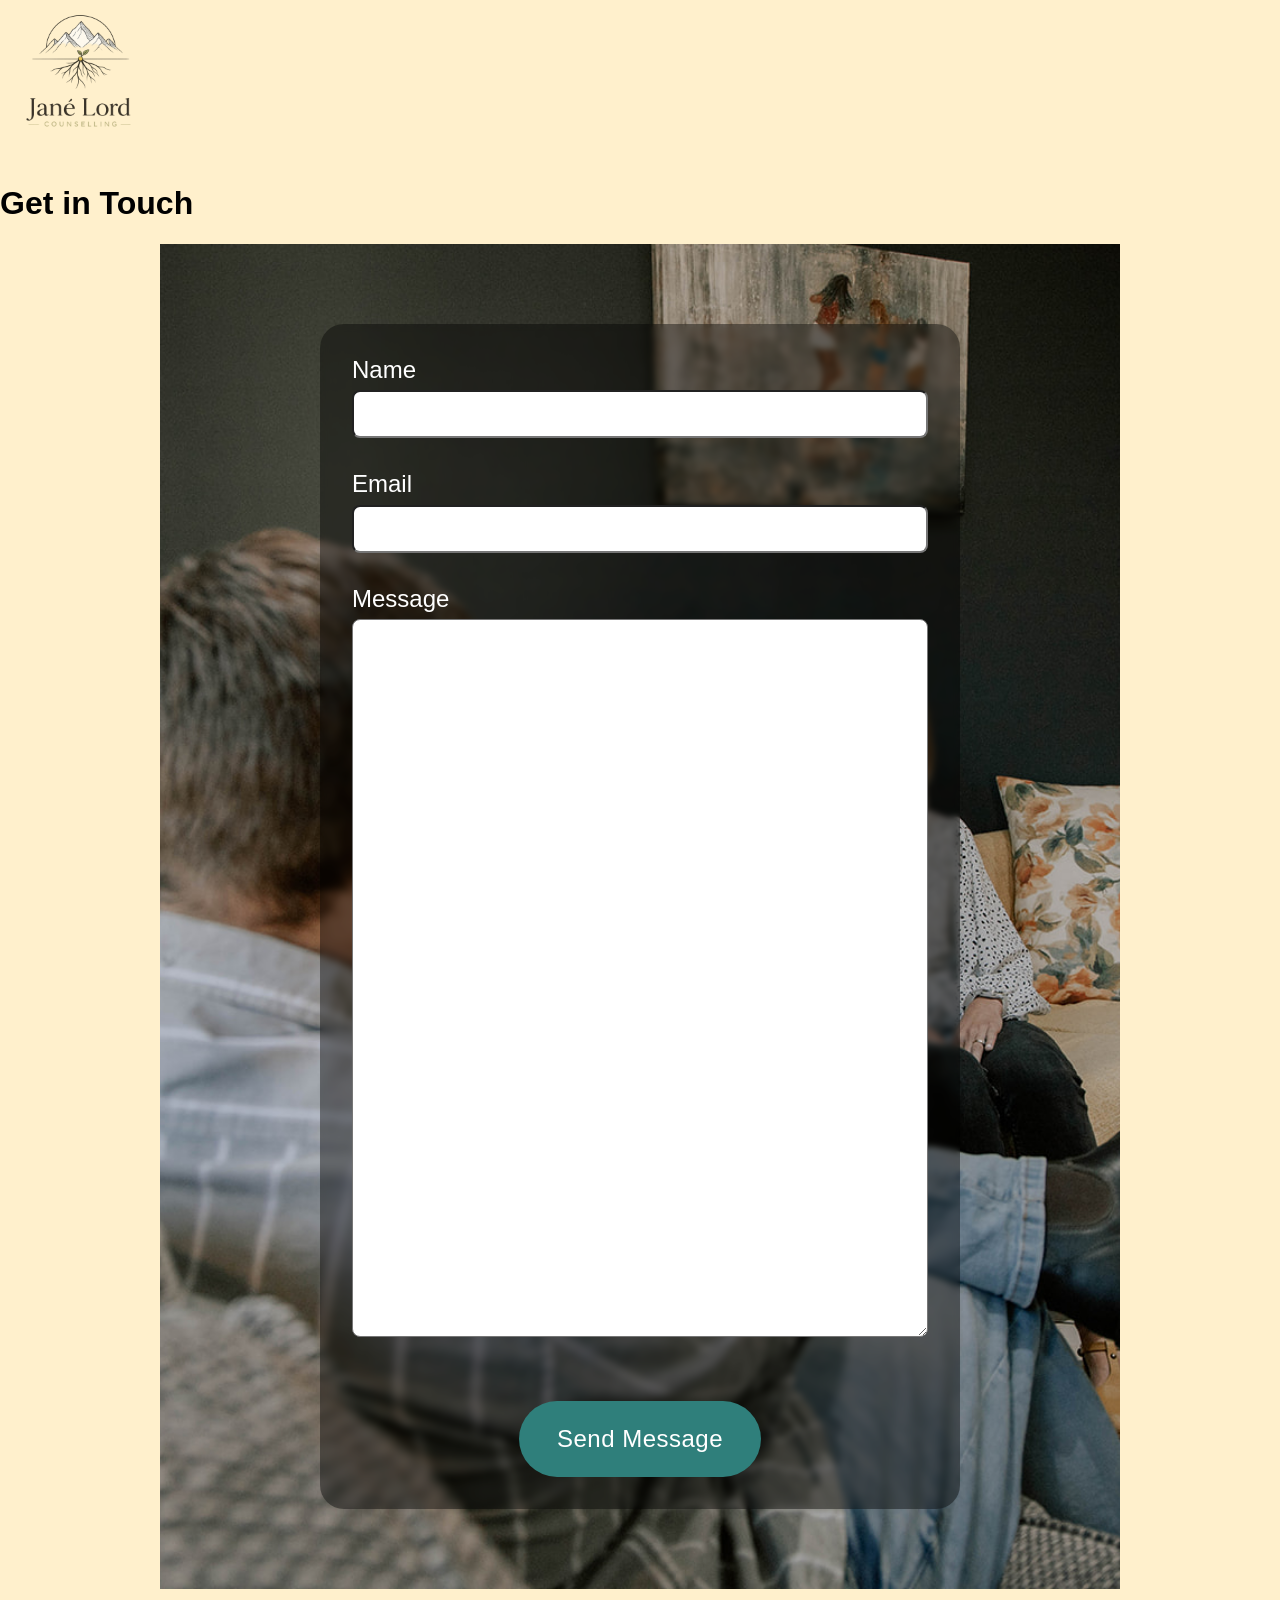
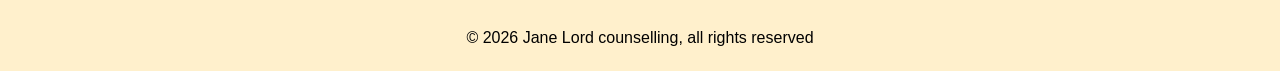
<file: sections/contact.html>
<!DOCTYPE html>
<html lang="en">
<head>
  <meta charset="UTF-8">
  <meta name="viewport" content="width=device-width, initial-scale=1.0">
  <title>Get in Touch</title>

  <link rel="stylesheet" href="https://fonts.googleapis.com/css2?family=Lato:wght@300;400;600&display=swap">
  <link rel="stylesheet" href="/styles.css">
</head>
    <header class="contact-header" >
      <img class="logo" src="/assets/images/logo-transparent.png">
         <h1>Get in Touch</h1>
    </header>
<body>
  <div class="formbox"> 
    <form action="https://api.web3forms.com/submit" method="POST">
      <input type="hidden" name="access_key" value="ff5b0a03-e632-4154-becd-49b9eb9a6431">
      <div class="form-element">
        <Label>Name</Label>
        <input type="text" name="name" required>
      </div>

      <div class="form-element">
        <label>Email</label>
        <input type="email" name="email" required>
      </div>
    
      <div class="form-element">
        <label>Message</label>
        <textarea name="message" rows="25" required></textarea>
      </div>
      <form>

      <div class="h-captcha" data-captcha="true"></div>

      <button class="btn" type="submit">Send Message</button>
    </form>
  </div>
</body>
<footer>
    © 2026 Jane Lord counselling, all rights reserved
</footer>
<script src="https://web3forms.com/client/script.js" async defer></script>
<script>
  const form = document.getElementById('form');
  const submitBtn = form.querySelector('button[type="submit"]');

  form.addEventListener('submit', async (e) => {
      e.preventDefault();

      const formData = new FormData(form);
      formData.append("access_key", "ff5b0a03-e632-4154-becd-49b9eb9a6431");

      const originalText = submitBtn.textContent;

      submitBtn.textContent = "Sending...";
      submitBtn.disabled = true;

      try {
          const response = await fetch("https://api.web3forms.com/submit", {
              method: "POST",
              body: formData
          });

          const data = await response.json();

          if (response.ok) {
              alert("Success! Your message has been sent.");
              form.reset();
          } else {
              alert("Error: " + data.message);
          }

      } catch (error) {
          alert("Something went wrong. Please try again.");
      } finally {
          submitBtn.textContent = originalText;
          submitBtn.disabled = false;
      }
  });
</script>

</html>
</file>
<file: styles.css>
/* COLOR PALETTE */

/* COLOR PALETTE — HSL */

:root {
    /* Brand colours */
    --primary: #2f7f7b;

    /* Backgrounds */
    --bg-primary: hsl(42, 100%, 90%);

    /* Text */
    --text-dark: #000000;
    --text-light: #ffffff;

    /*Font*/
    --main-font: "Abadi MT", "Abadi", sans-serif;

    --bg-card: hsl(42, 50%, 90%);
}

/*Landing Page CSS*/

.logo {
    width: 10rem;
    border-radius: 2rem;
}

header{
    margin: 0;
}
body{
    background-color: var(--bg-primary);
    font-family: var(--main-font);
    margin: 0;
}

.navbar{
    display: flex;
    justify-content: space-between;
    align-items: center;
    padding: 0rem 2rem;
    font-size: 1.5rem;
    margin: 0;
}

.navbar-items{
    display: flex;
    gap: 1rem;
    
}

a{
    text-decoration: none;
    color: var(--text-dark);
}
a:hover{
    color: var(--primary);
    cursor: pointer;
    transform: translateY(-5px) scale(1.03); 
}

a:focus-visible,
button:focus-visible,
input:focus-visible,
textarea:focus-visible {
    outline: 3px solid var(--primary);
    outline-offset: 3px;
}

.hero {
    height: 90vh;
    display: flex;
    justify-content: center;
    align-items: center;
    color: var(--text-light);
    text-align: center;
    position: relative;
    background: url(assets/images/Hero-background.jpg);
    background-position: center 30%;
    background-size: cover;
    background-repeat: no-repeat;
    font-size: 3.0rem;
    margin: 0;
}

.hero::after {
  content: "";
  position: absolute;
  inset: 0;
  background: rgba(0,0,0,0.1); /* Overlay for readability */
}
.hero-text {
  position: relative;
  z-index: 1;
  margin-top: 5rem;
}



.btn {
    all: unset;
    display: inline-block;
    background: var(--primary);
    color: var(--text-light);
    padding: 1.5rem 2.4rem;
    border-radius: 3rem;
    cursor: pointer;
    font-size: 1.5rem;
    letter-spacing: 0.5px;
    transition: transform 0.3s ease, box-shadow 0.3s ease, background-color 0.3s ease, color 0.3s ease;
    align-self: center;
    text-align: center;
}

.btn:hover, .support-pillar:hover{
    transform: translateY(-5px) scale(1.03); 
    box-shadow: 0 10px 20px rgba(0, 0, 0, 0.15);
    cursor: pointer;
}

.btn:hover {
    color: var(--text-light);
}

/* Outline buttons sit on the cream background, so keep their text teal */
.learn-more-btn:hover,
.read-more-btn:hover {
    color: var(--primary);
}

.counsel-areas{
    display: flex;
    flex-wrap: wrap;
    gap: 1rem 5rem;
    font-size: 1.5rem;
    justify-content: center;
    padding: 3rem 0 0;
    margin: 0;
}


.section-heading , .blog-page-heading{
    font-size: 3rem;
}

.about, .support, .booking, .testimonials , .contact{
    padding: 2rem clamp(1.5rem, 8vw, 12rem);
}

.about-content{
    display: flex;
    gap: 5rem;
    justify-content: center;
}

.hidden {
    display: none;
}

.profile-photo, .about-photo{
    width: 50rem;
    height: 28rem;
    object-fit: cover;
    border-radius: 1rem;
    border: 3px solid var(--secondary);
}

.about-subtitle, .about-location, .support-subtitle{
    color: var(--primary);
    margin: 0;
}

.about-subtitle , .support-subtitle , .testimonials-initial{
    font-size: 2rem;
    font-weight: bold;
}

.about-location{
    font-size: 1.5rem;
    font-style: italic;
    margin-top: 0.5rem;
}

.about-text, .support-text, .testimonials-text{
    font-size: 1.5rem;
    padding-bottom: 1rem;
    text-align: justify;
}
.about-text{
    text-align: left;
}
.support-text{
    padding-bottom:0 ;
}

.testimonials-text{
    text-align: left;
}

.learn-more-btn, .read-more-btn{
    background-color: var(--bg-primary);
    color: var(--primary);
    border-color: var(--primary);
    border: 0.2rem solid;
    border-radius: 3rem;
    font-size: 1.2rem;
    padding: 1rem 4rem;
}

 .testimonials-content{
    display: flex;
    gap: 2rem;
    justify-content: center;
    text-align: center;

}
.support-content{
  display: grid;
  grid-template-columns: repeat(4, 1fr);
  gap: 2rem;
  margin-bottom: 1rem;
  justify-items: center; 
  justify-content: center;
  align-items: center;
  /* padding-right: 10rem;
  padding-left: 10rem; */
}

.support-pillar{
    padding: 1rem;
    margin-bottom: 1rem;
    width: 100%;
    max-width: 20rem;
    box-sizing: border-box;
    border-radius: 2rem;
    transition: transform 0.3s ease, box-shadow 0.3s ease;
    display: flex;
    flex-direction: column;
    align-items: center;
}



.support-icons{
    height: 15rem;
    width: 15rem;
    border-radius: 50%;
    margin-bottom: 2rem;
}

.support-bookingbtn{
    display: flex;
    flex-direction: column;
    justify-content: center;

}

.booking {
    padding-bottom: 0;
    margin: 0;
}

.calendly-inline-widget {
  width: 100%;
  min-width: 0;        
  height: 55rem;       
}


.testimonials-content{
    display: flex;
}

.testimonials-wrapper {
  position: relative;   /* allows absolute positioning inside */
  width: 100%;
  overflow: hidden;     /* ✅ keeps only 3 visible */
}

.testimonials-track {
  display: flex;
  transition: transform 0.6s cubic-bezier(0.22, 1, 0.36, 1);
}

.testimonials-pillar {
  flex: 0 0 calc(100% / var(--per-view, 3)); /* set by main.js */
  padding: 1rem;
  box-sizing: border-box;
}

.btn.prev-btn,
.btn.next-btn {
  flex: 0 0 auto;
  width: 3rem;
  height: 3rem;
  padding: 0;
  display: grid;
  place-items: center;
  background: var(--primary);
  cursor: pointer;
  border-radius: 50%;
}





.testimonials-initial{
    font-size: 1.5rem;
    color: var(--primary);
    text-align: left;
}

.contact-photo{
    width: 30rem;
    border-radius: 4rem;
}

.contact{
    margin-top: 5rem;
    display: flex;
    gap: 10rem;
    justify-content: center;
    align-items: center;
}

.contact-content{
    text-align: center;
}

.contact-logo{
    width: 15rem;
    border-radius: 2rem;
}

.contact-socials{
    display: flex;
    justify-content: center;
    padding: 2rem;
    gap: 1.5rem;
}
.social-logo{
    width: 4rem;
    height: 4rem;
}

.social-logo:hover{
    cursor: pointer;
    transform: translateY(-5px) scale(1.03); 
    box-shadow: 0 10px 20px rgba(0, 0, 0, 0.15);
}

/*Contact Page CSS*/

 .formbox {
    background: var(--bg-primary);
    padding: 5rem;
    margin: 1rem 10rem;
    background: url(assets/images/contact-photo.jpg);
    background-position: center 20%;
    background-size: cover;
    background-repeat: no-repeat;
    display: flex;
    justify-content: center;
}

.form-element{
    display: flex;
    flex-direction: column;
    font-size: 1.5rem;
}

form{
    display: flex;
    flex-direction: column;
    gap: 2rem;
    width: 80%;
}

.h-captcha{
    align-self: center;
}

textarea, input{
    font-family: var(--main-font);
    font-size: 1.5rem;
}

label{
    color: var(--text-light);
    font-family: var(--main-font);
}


/*Blog page CSS*/

.blog-page-heading{
    text-align: center;
}

.blog-post{
    background: var(--bg-card);
    box-shadow: 8px 8px 16px rgba(0,0,0,0.2);
    border-radius: 2rem;
    padding: 2rem;
    width: 25rem;
    display: flex;
    flex-direction: column;
    align-items: center; 
}


.blog-box{
  display: grid;
  grid-template-columns: repeat(3, 1fr);
  gap: 2rem;
  margin-bottom: 1rem;
  justify-items: center; 
}


.blog-post-heading{
    display: flex;
    gap: 2rem;
    font-size: 1.25rem;
    height: 2rem;        /* fixed space for tag + date */
    align-items: center;
}

.blog-title{
    font-size: 1.5rem;
    font-weight: bold;
    margin: 1rem;
    height: 5rem;        /* fixed space for titles */
    overflow: hidden;    /* hides overflow text if too long */
}

.blog-snippet{
    font-size: 1.25rem;
    text-align: justify;
    height: 5rem;        /* fixed space for snippet */
    overflow: hidden;
}
.blog-date{
    font-style: italic;
}

.blog-thumbnail {
    width: 250px;
    height: 250px;
    object-fit: cover;
    margin: 1rem auto;   /* centers image and adds spacing */
    display: block;
}


.blog-tag{
    all: unset;
    background: var(--primary);
    color: var(--text-light);
    padding: 0.5rem 1.2rem;
    border-radius: 3rem;
    font-size: 1.25rem;
    transition: 0.3s ease;
    align-self: center;
}

.read-more-btn{
    font-size: 1.25rem;
    background-color: var(--bg-card);
    color: var(--primary);
    border-color: var(--primary);
    border: 0.2rem solid;
    border-radius: 3rem;
    padding: 0.5rem 1rem;
}

/* Blog Posts CSS*/
.blogpost-box{
    margin: 2rem 12rem;
    padding: 1rem 2rem;
    border: solid ;
    border-color: var(--primary);
    display: grid;
}
.blogpost-container{
    display: flex;
    gap: 2rem;
    align-items: center;
}
.blogpost-photo{
    width: 40rem;
    height: 20rem;
}
.blogpost2-photo{
    width: auto;
    height: auto;
}
.blogpost-highlight{
    text-align: center;
    padding: 1rem;
    border-top: solid;
    border-bottom: solid;
    border-color: var(--primary);
    font-style: italic;
}

/* 📱 Mobile Responsive Adjustments */
@media (max-width: 768px) {
  
  /* General body text */
    body {
        font-size: 1rem;
        /* padding: 0 1rem; */
    }

    .section-heading{
        text-align: center;
        font-size: 1.75rem;
    }

    /* Navbar */
    .navbar {
        gap: 1rem;
        font-size: 1rem;
        padding: 1rem;
    }
    .navbar-items {
        gap: 0.75rem;
    }
    .logo {
        width: 5rem;
    }

    /* Hero section */
    .hero {
        height: auto;
        font-size: 1.25rem;
        padding: 4rem 1rem;
        display: flex;
        margin: 0;
    }
    .btn {
    padding: 0.75rem 1.2rem;
    font-size: 1rem;
    }

    .counsel-areas{
        gap: 1rem;
        font-size: 1rem;
        list-style: none;
    }

    .profile-photo, .contact-photo{
        width: 15rem;
        height: auto
    }
    .about-subtitle, .about-location, .support-subtitle, .blog-page-heading{
        font-size: 1.5rem;
    }
    .about-location{
        font-size: 1.25rem;
    }
    .about-text, .support-text{
        font-size: 1rem;
    }

    .learn-more-btn, .read-more-btn{
        font-size: 1rem;
        padding: 0.5rem 1.75rem;
    }

    .support-icons{
        height: 10rem;
        width: 10rem;
        border-radius: 50%;
        margin-bottom: 2rem;
    }
    /* About & Support sections */
    .about, .support, .booking, .testimonials, .contact, .about-details {
        padding: 2rem;
    }
    .about-content, .about-block, .contact {
        flex-direction: column;
        gap: 2rem;
        align-items: center;
    }
    .blogpost-photo, .blogpost2-photo{
        width: 100%;
        height: auto;
    }
    .support-pillar{
        margin: 0;
        padding: 0;
    }
    .support-content{
          grid-template-columns: repeat(1, 1fr);
          gap:1rem;
    }
    .social-logo{
        width: 3rem;
        height: 3rem;
    }
    .support-pillar:hover{
    transform: none; 
    box-shadow: none;
    cursor: default;
    }
    /* Blog grid */

    .blog-title{
        font-size: 1.25rem;
    }
    .blog-snippet, .blog-date, .blog-tag{
        font-size: 1rem;
    }
    .blog-box {
        grid-template-columns: 1fr; /* single column on mobile */
        padding: 1rem;
        margin-left: 1rem;
        margin-right: 1rem;
    }
    .blog-post {
        width: 100%;
    }
    .blog-thumbnail {
        width: 100%;
        height: auto;
    }
    .read-more-btn{
        font-size: 1rem;
    }

    /* Testimonials */
    .testimonials-content {
        gap: 1rem;
    }
    .testimonials-pillar {
        height: auto;
    }

    .testimonials-text, .testimonials-initial{
        font-size: 1rem;
    }

    /* .contact-photo{
        width: 5rem;
    } */
    .contact, .contact-socials{
        margin: 0;
        padding-top: 1rem;
    }
    .contact-logo{
        padding-top: 1rem;
    }


    /* Contact form */
    .formbox {
        margin: 1rem;
        padding: 2rem;
        flex-direction: column;
    }
    form {
        width: 100%;
    }
    .form-element, textarea, input{
        font-size: 1rem;
    }

    /*blog post*/
    .blogpost-box{
        margin: 0;
    }
    .blogpost-photo{
        width: 100%;
        height: auto;
        margin-bottom: 1rem;
    }
    .blogpost-container{
        flex-direction: column;
    }
}

/* ============================================================
   Motion & UX enhancements
   (layout/motion only — uses the existing colour tokens)
   ============================================================ */

@media (prefers-reduced-motion: no-preference) {
    html {
        scroll-behavior: smooth;
    }
}

/* Hero text waits hidden for its entrance animation (class set in index.html <head>) */
.motion-hero .hero-text h2,
.motion-hero .hero-text p,
.motion-hero .hero-text .btn,
.motion-hero .counsel-areas li {
    opacity: 0;
}

/* While GSAP animates an element, CSS transitions must not fight it (see main.js) */
.motion-pending {
    transition: none !important;
}

/* Keep section headings clear of the sticky header when jumping to them */
section[id] {
    scroll-margin-top: 7rem;
}

/* Sticky header that condenses once you scroll */
.navbar {
    position: sticky;
    top: 0;
    z-index: 100;
    background-color: var(--bg-primary);
    transition: box-shadow 0.3s ease;
}

.logo {
    transition: width 0.3s ease;
}

.navbar.scrolled {
    box-shadow: 0 2px 16px rgba(0, 0, 0, 0.08);
}

.navbar.scrolled .logo {
    width: 6rem;
}

/* Nav links: underline grows in on hover / for the section in view */
.navbar-item {
    position: relative;
    padding: 0.25rem 0;
    transition: color 0.25s ease;
}

.navbar-item::after {
    content: "";
    position: absolute;
    left: 0;
    bottom: -2px;
    width: 100%;
    height: 2px;
    background: var(--primary);
    transform: scaleX(0);
    transform-origin: left;
    transition: transform 0.3s ease;
}

.navbar-item:hover::after,
.navbar-item:focus-visible::after,
.navbar-item.active::after {
    transform: scaleX(1);
}

.navbar-item.active {
    color: var(--primary);
}

/* Buttons: tactile press feedback */
.btn:active {
    transform: translateY(-1px) scale(0.98);
    box-shadow: 0 4px 10px rgba(0, 0, 0, 0.12);
}

.btn:disabled {
    opacity: 0.7;
    cursor: progress;
}

/* Smooth expand / collapse (Learn More + booking calendar) */
.collapsible {
    scroll-margin-top: 8rem;
    display: grid;
    grid-template-rows: 0fr;
    opacity: 0;
    transition: grid-template-rows 0.5s ease, opacity 0.4s ease;
}

.collapsible.open {
    grid-template-rows: 1fr;
    opacity: 1;
}

.collapsible-inner {
    overflow: hidden;
    min-height: 0;
}

/* Session card titles stay on one centred line: the text scales with the card
   width (cqi = 1% of the card) and tops out at the original 2rem */
.support-pillar {
    container-type: inline-size;
}

.support-subtitle {
    white-space: nowrap;
    text-align: center;
    font-size: 1.5rem; /* fallback for browsers without container units */
    font-size: min(2rem, 10cqi);
}

/* Session cards are clickable (they open the calendar) */
.support-pillar:focus-visible {
    outline: 3px solid var(--primary);
    outline-offset: 4px;
}

.support-pillar:focus-visible,
.support-pillar:hover {
    transform: translateY(-5px) scale(1.03);
    box-shadow: 0 10px 20px rgba(0, 0, 0, 0.15);
}

.support-icons {
    transition: transform 0.4s ease;
}

.support-pillar:hover .support-icons {
    transform: scale(1.04);
}

/* Testimonials: swipeable track + dots */
.testimonials-content {
    align-items: center;
}

.testimonials-wrapper {
    touch-action: pan-y;
    cursor: grab;
    border-radius: 1.5rem;
    transition: height 0.4s ease;
}

.testimonials-track {
    align-items: flex-start;
}

.testimonials-wrapper:active {
    cursor: grabbing;
}

.testimonials-dots {
    display: flex;
    justify-content: center;
    gap: 0.25rem;
    margin-top: 1.5rem;
}

.testimonials-dot {
    all: unset;
    width: 1.5rem;
    height: 1.5rem;
    display: grid;
    place-items: center;
    cursor: pointer;
}

.testimonials-dot::before {
    content: "";
    width: 0.6rem;
    height: 0.6rem;
    border-radius: 1rem;
    background: var(--primary);
    opacity: 0.3;
    transition: width 0.3s ease, opacity 0.3s ease;
}

.testimonials-dot.active::before {
    width: 1.5rem;
    opacity: 1;
}

.testimonials-dot:focus-visible {
    outline: 3px solid var(--primary);
    border-radius: 1rem;
}

/* Photos carry width/height attributes so their space is reserved before they
   load (no page jump); let CSS widths scale them in proportion */
.contact-photo {
    height: auto;
}

/* Social icons */
.social-logo {
    transition: transform 0.3s ease, box-shadow 0.3s ease;
    border-radius: 1rem;
}

/* Blog photos: one 4:3 frame everywhere (cards and articles), cropped to
   fill rather than stretched, so wide and portrait photos look the same */
.blog-thumbnail,
.blogpost-photo,
.blogpost2-photo {
    display: block;
    width: 100%;
    height: auto;
    aspect-ratio: 4 / 3;
    object-fit: cover;
    border-radius: 1rem;
}

.blog-thumbnail {
    margin: 1rem 0;
}

/* In articles the photo sits beside the text on wider screens */
.blogpost-photo,
.blogpost2-photo {
    flex: 0 0 40%;
    width: 40%;
    max-width: 30rem; /* the source photos are small; don't blow them up */
}

/* Keep the face in frame when a portrait photo is cropped */
.photo-focus-top {
    object-position: center 25%;
}

/* Article box scales its side margins like the other sections */
.blogpost-box {
    margin: 2rem clamp(1rem, 8vw, 12rem);
}

/* Long blog titles grow instead of being cut off */
.blog-title,
.blog-snippet {
    height: auto;
    min-height: 5.5rem;
    overflow: visible;
}

/* Blog cards lift on hover */
.blog-box {
    padding: 1rem clamp(1rem, 4vw, 4rem);
}

.blog-post {
    transition: transform 0.3s ease, box-shadow 0.3s ease;
}

.blog-post:hover {
    transform: translateY(-6px);
    box-shadow: 12px 14px 24px rgba(0, 0, 0, 0.22);
}

/* Contact form: a soft dark panel keeps the white labels readable over the photo */
.formbox form {
    box-sizing: border-box;
    padding: 2rem;
    border-radius: 1.5rem;
    background: rgba(0, 0, 0, 0.4);
    backdrop-filter: blur(3px);
}

/* Form fields big enough to tap comfortably */
.form-element input,
.form-element textarea {
    box-sizing: border-box;
    min-height: 44px;
    padding: 0.5rem 0.75rem;
    border-radius: 0.5rem;
}

.form-element label {
    margin-bottom: 0.4rem;
}

/* Contact form: inline status instead of browser alerts */
.form-status {
    margin: 0;
    padding: 0;
    text-align: center;
    font-size: 1.25rem;
    border-radius: 1rem;
    background: var(--bg-card);
    color: var(--primary);
    opacity: 0;
    transform: translateY(8px);
    transition: opacity 0.3s ease, transform 0.3s ease;
}

.form-status:empty {
    display: none;
}

.form-status.visible {
    padding: 1rem;
    opacity: 1;
    transform: none;
}

.form-status.error {
    color: var(--text-dark);
}

/* Back to top */
.back-to-top {
    all: unset;
    position: fixed;
    right: 1.5rem;
    bottom: 1.5rem;
    z-index: 90;
    width: 3.25rem;
    height: 3.25rem;
    display: grid;
    place-items: center;
    border-radius: 50%;
    background: var(--primary);
    color: var(--text-light);
    font-size: 1.5rem;
    cursor: pointer;
    box-shadow: 0 6px 16px rgba(0, 0, 0, 0.2);
    opacity: 0;
    visibility: hidden;
    transform: translateY(12px);
    transition: opacity 0.3s ease, transform 0.3s ease, visibility 0.3s;
}

.back-to-top.visible {
    opacity: 1;
    visibility: visible;
    transform: none;
}

.back-to-top.visible:hover {
    transform: translateY(-3px);
}

.back-to-top:focus-visible {
    outline: 3px solid var(--primary);
    outline-offset: 3px;
}

footer {
    padding: 1.5rem 2rem;
    text-align: center;
}

/* Tablet / small laptop: the gap between the phone and desktop layouts */
/* Session cards go four across only when each card has room for its title */
@media (min-width: 769px) and (max-width: 1365px) {
    .support-content {
        grid-template-columns: repeat(2, 1fr);
    }
}

@media (min-width: 769px) and (max-width: 1100px) {
    .about-content {
        flex-direction: column;
        align-items: center;
        gap: 2rem;
    }
    .profile-photo {
        width: 100%;
        max-width: 40rem;
    }
    .contact {
        gap: 4rem;
    }
    .contact-photo {
        width: 22rem;
    }
    .counsel-areas {
        gap: 1rem 2.5rem;
    }
}

@media (max-width: 768px) {
    .navbar.scrolled {
        padding-top: 0.5rem;
        padding-bottom: 0.5rem;
    }
    .navbar.scrolled .logo {
        width: 3.5rem;
    }
    section[id] {
        scroll-margin-top: 5rem;
    }
    /* Keep the footer text clear of the back-to-top button in the corner */
    footer {
        padding-left: 4rem;
        padding-right: 4rem;
    }
    .support-subtitle {
        font-size: min(1.5rem, 10cqi);
    }
    /* Session cards 2x2 with smaller photos, so the booking button is close by */
    .booking {
        padding-left: 1rem;
        padding-right: 1rem;
    }
    .support-content {
        grid-template-columns: repeat(2, 1fr);
        gap: 1.5rem 0.75rem;
    }
    .support-icons {
        width: 7.5rem;
        height: 7.5rem;
        margin-bottom: 0.75rem;
    }
    /* Testimonials: swipe + dots on phones, so the quotes get the full width */
    .btn.prev-btn,
    .btn.next-btn {
        display: none;
    }
    /* Nav links tall enough to tap (44px) */
    .navbar-item {
        display: inline-flex;
        align-items: center;
        min-height: 44px;
        padding: 0 0.25rem;
    }
    .navbar-item::after {
        bottom: 0.5rem;
    }
    /* Leave room for the fixed 302px-wide hCaptcha box inside the form panel */
    .formbox {
        padding: 0.5rem;
    }
    .formbox form {
        padding: 1.25rem 0.75rem;
    }
    /* Blog: photos full width, cards and article box clear of the screen edges */
    .blogpost-photo,
    .blogpost2-photo {
        flex-basis: auto;
        width: 100%;
        max-width: 32rem;
        margin: 0 auto 1rem;
    }
    .blog-box {
        margin: 0;
        padding: 1rem;
    }
    .blog-post {
        box-sizing: border-box;
        max-width: 32rem;
        padding: 1.25rem;
    }
    .blog-title,
    .blog-snippet {
        min-height: 0;
    }
    .blogpost-box {
        margin: 0 1rem 2rem;
        padding: 1rem 1.25rem;
        border-radius: 1rem;
    }
    .back-to-top {
        right: 1rem;
        bottom: 1rem;
        width: 2.75rem;
        height: 2.75rem;
    }
}

/* Very small phones: shrink the hCaptcha box to fit the form panel */
@media (max-width: 360px) {
    .h-captcha {
        transform: scale(0.82);
        transform-origin: center top;
        margin-bottom: -1rem;
    }
}

/* Respect "reduce motion": no transitions, no hover lifts */
@media (prefers-reduced-motion: reduce) {
    *,
    *::before,
    *::after {
        transition-duration: 0.01ms !important;
        animation-duration: 0.01ms !important;
        scroll-behavior: auto !important;
    }
    .btn:hover,
    .support-pillar:hover,
    .support-pillar:focus-visible,
    .blog-post:hover,
    .social-logo:hover {
        transform: none;
    }
}
</file>
